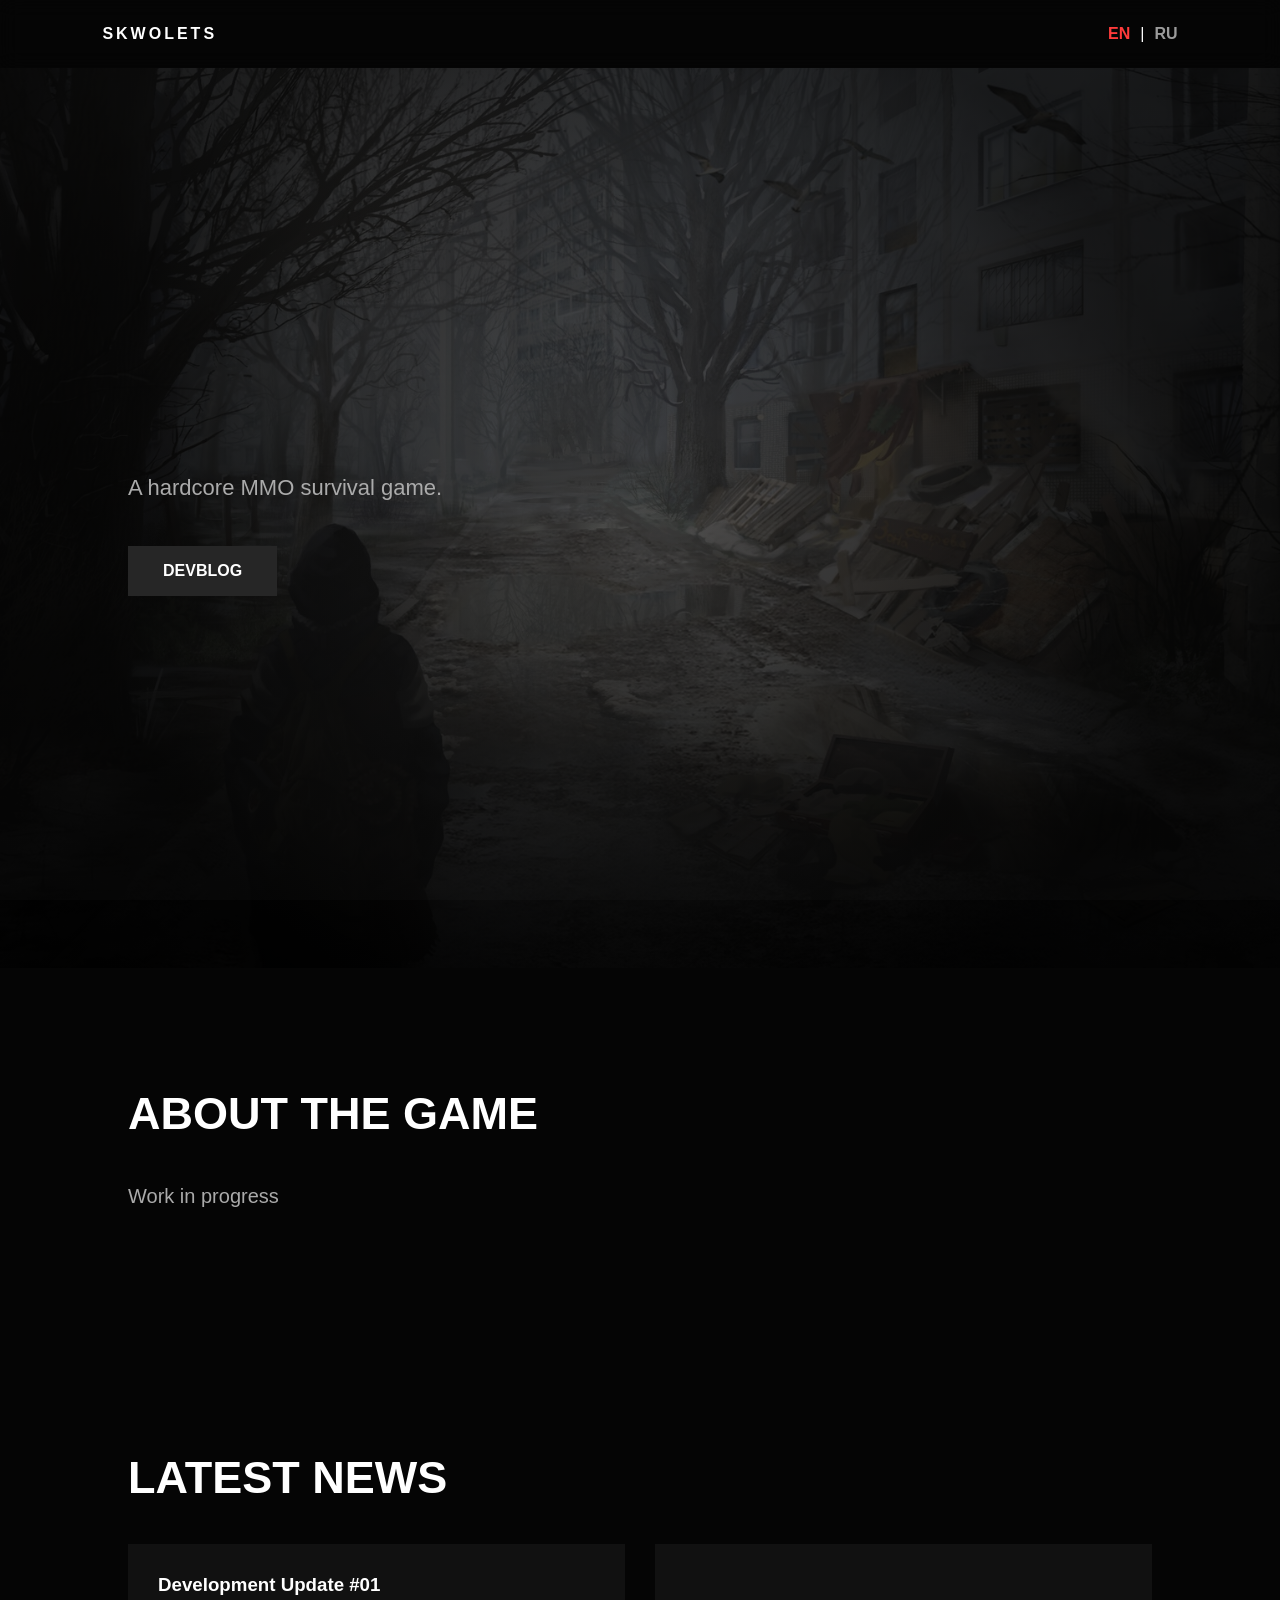
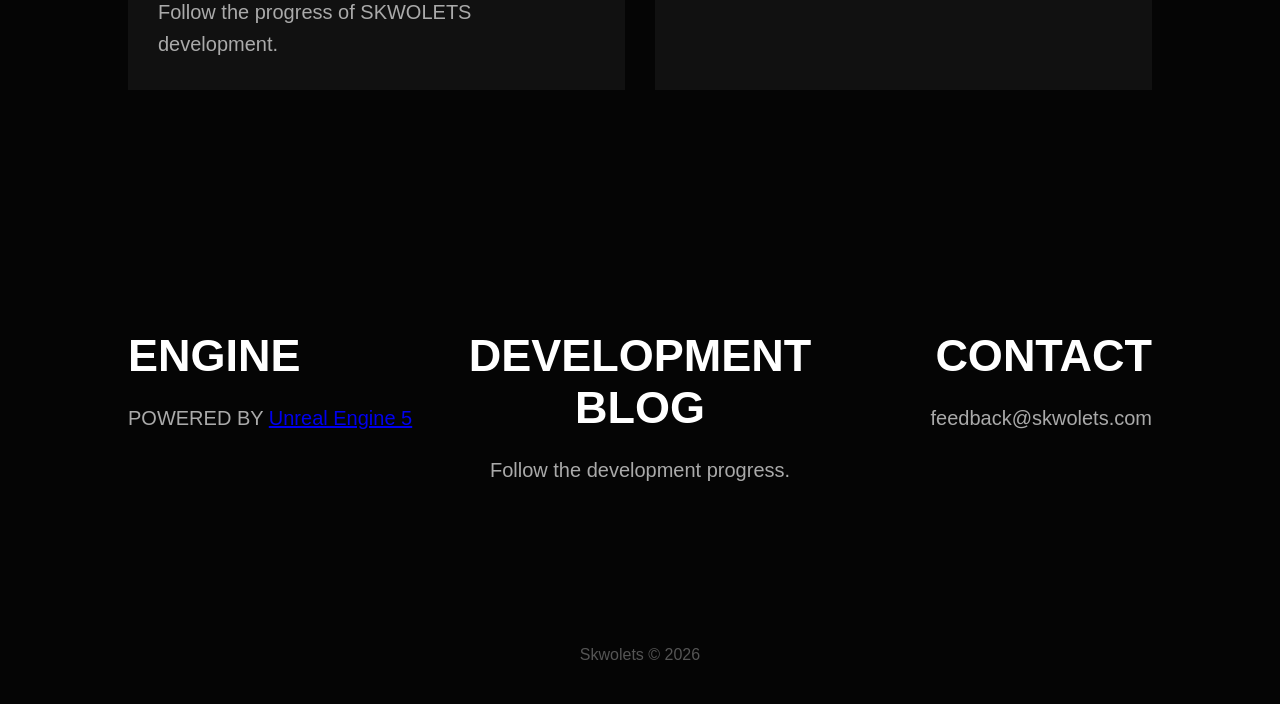
<file: index.html>
<!DOCTYPE html>
<html lang="en">

<head>
    <meta charset="UTF-8">
    <meta name="viewport" content="width=device-width, initial-scale=1.0">

    <title>SKWOLETS</title>

    <link rel="stylesheet" href="style.css">
</head>

<body>

<div class="noise"></div>


<header>

    <div class="logo">
        SKWOLETS
    </div>

<!--
    <nav>

        <a href="#about">About</a>
        <a href="#features">Features</a>
        <a href="#news">News</a>
        <a href="/devblog/">DevBlog</a>
        <a href="#contact">Contact</a>
-->

        <span class="language-switch">

            <a href="/" class="active">EN</a>
            <span>|</span>
            <a href="/ru/">RU</a>

        </span>

    </nav>

</header>



<section class="hero">

    <div class="hero-content">
<!--
        <h1>
            PROJECT<br>
            <span>ECLIPSE</span>
        </h1>
-->
        <p>
            A hardcore MMO survival game.
        </p>


        <div class="buttons">
<!--
            <a href="#" class="button">
                DTF
            </a>
-->
            <a href="/devblog/" class="button steam">
                DEVBLOG
            </a>

        </div>

    </div>

</section>



<section id="about">

<h2>ABOUT THE GAME</h2>

<p>
Work in progress
</p>

</section>


<!--
<section id="features">

<h2>FEATURES</h2>


<div class="cards">


<div class="card">
<h3>SURVIVE</h3>

<p>
Resources are limited.
Every decision matters.
</p>

</div>


<div class="card">
<h3>EXPLORE</h3>

<p>
Discover abandoned locations full of secrets.
</p>

</div>


<div class="card">
<h3>DISCOVER</h3>

<p>
Uncover the truth behind the forgotten world.
</p>

</div>


</div>

</section>
-->


<section id="news">

<h2>LATEST NEWS</h2>


<div class="news">

<article>

<h3>
Development Update #01
</h3>

<p>
Follow the progress of SKWOLETS development.
</p>

</article>


<article>
<!--
<h3>
New Trailer Released
</h3>

<p>
The latest gameplay footage is available.
</p>
-->
</article>


</div>

</section>



<section class="bottom-info">


<div class="engine">

<h2>ENGINE</h2>

<p>
POWERED BY 
<a href="https://www.unrealengine.com/" target="_blank">
Unreal Engine 5
</a>
</p>

</div>



<div class="blog">

<h2>DEVELOPMENT BLOG</h2>

<p>
Follow the development progress.
</p>

</div>



<div class="contact" id="contact">

<h2>CONTACT</h2>

<p>
feedback@skwolets.com
</p>

</div>


</section>



<footer>

Skwolets © 2026

</footer>


<script src="script.js"></script>

</body>

</html>
</file>
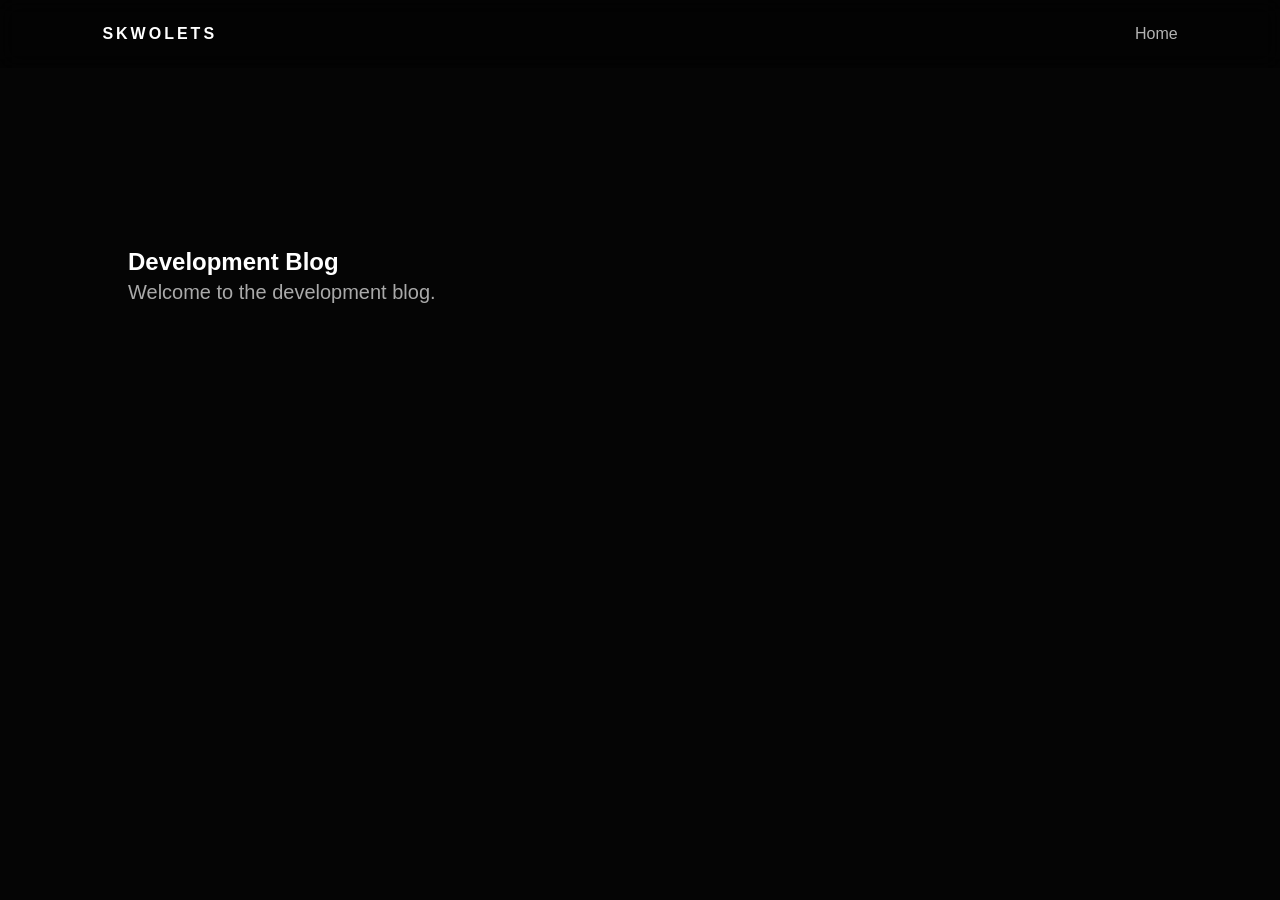
<file: devblog/index.html>
<!DOCTYPE html>
<html lang="en">

<head>
    <meta charset="UTF-8">
    <title>Development Blog - SKWOLETS</title>

    <link rel="stylesheet" href="../style.css">
</head>

<body>

<header>

    <div class="logo">
        SKWOLETS
    </div>

    <nav>
        <a href="/">Home</a>
    </nav>

</header>

<section style="padding-top:180px;">

<h1>Development Blog</h1>

<p>Welcome to the development blog.</p>

</section>

</body>

</html>
</file>
<file: style.css>
* {
    margin:0;
    padding:0;
    box-sizing:border-box;
}


html {
    scroll-behavior:smooth;
}


body {

    background:#050505;
    color:white;
    font-family:
    "Segoe UI",
    sans-serif;

}



.noise {

position:fixed;
width:100%;
height:100%;

background:
linear-gradient(
rgba(255,255,255,0.02),
rgba(255,255,255,0.02)
);

pointer-events:none;

}



header {

position:static;
top:0;
width:100%;

display:flex;
justify-content:space-between;
align-items:center;

padding:25px 8%;

background:
rgba(0,0,0,0.4);

backdrop-filter:blur(10px);

z-index:10;

}



.logo {

font-weight:900;
letter-spacing:3px;

}



nav a {

color:white;
text-decoration:none;

margin-left:30px;

opacity:.7;

transition:.3s;

}


nav a:hover {

opacity:1;

}




.hero {

height:100vh;

display:flex;

align-items:center;

padding-left:10%;


background:
radial-gradient(
circle at center,
rgba(50,50,50,0.3),
rgba(0,0,0,0.8) 70%
),
linear-gradient(
rgba(0,0,0,0.4),
rgba(0,0,0,0.8)
),
url("images/hero.png");

background-size:cover;
background-position:center;
background-repeat:no-repeat;

}



.hero h1 {

font-size:90px;

line-height:.9;

}



.hero h1 span {

color:#ff3b3b;

}



.hero p {

margin-top:30px;

font-size:22px;

max-width:500px;

color:#aaa;

}




.buttons {

margin-top:40px;

}



.button {

display:inline-block;
padding:16px 35px;

background:#222;
color:white;

text-decoration:none;
font-weight:bold;

margin-right:20px;
transition:.3s;

}

.button:hover {

transform:translateY(-3px);

}


.steam {

background:#222;

}



section {

padding:120px 10%;

}



h2 {

font-size:45px;

margin-bottom:40px;

}




section p {

font-size:20px;

line-height:1.6;

color:#aaa;

max-width:800px;

}



.cards {

display:flex;

gap:30px;

}



.card {

background:#111;

padding:40px;

border:1px solid #222;

flex:1;

transition:.4s;

}



.card:hover {

transform:translateY(-10px);

border-color:#ff3b3b;

}




.images {

display:flex;

gap:20px;

}



.image {

height:250px;

flex:1;

background:#151515;

display:flex;

align-items:center;

justify-content:center;

color:#555;

border:1px solid #222;

}



.news {

display:flex;

gap:30px;

}



article {

background:#111;

padding:30px;

flex:1;

}



footer {

padding:40px;

text-align:center;

color:#555;

}


.bottom-info {

display:flex;
justify-content:space-between;
align-items:flex-start;

}


.bottom-info > div {

flex:1;

}


.engine {

text-align:left;

}


.blog {

text-align:center;

}


.contact {

text-align:right;

}


.bottom-info h2 {

margin-bottom:20px;

}

.language-switch {

margin-left:40px;

display:inline-flex;
align-items:center;
gap:10px;

}

.language-switch a {

color:white;
text-decoration:none;
opacity:.6;

font-weight:bold;

}

.language-switch a:hover {

opacity:1;

}

.language-switch a.active {

opacity:1;
color:#ff3b3b;

}


@media(max-width:800px){


.hero h1 {

font-size:50px;

}


.cards,
.images,
.news,
.bottom-info {

flex-direction:column;

}


nav {

display:none;

}


}
</file>
